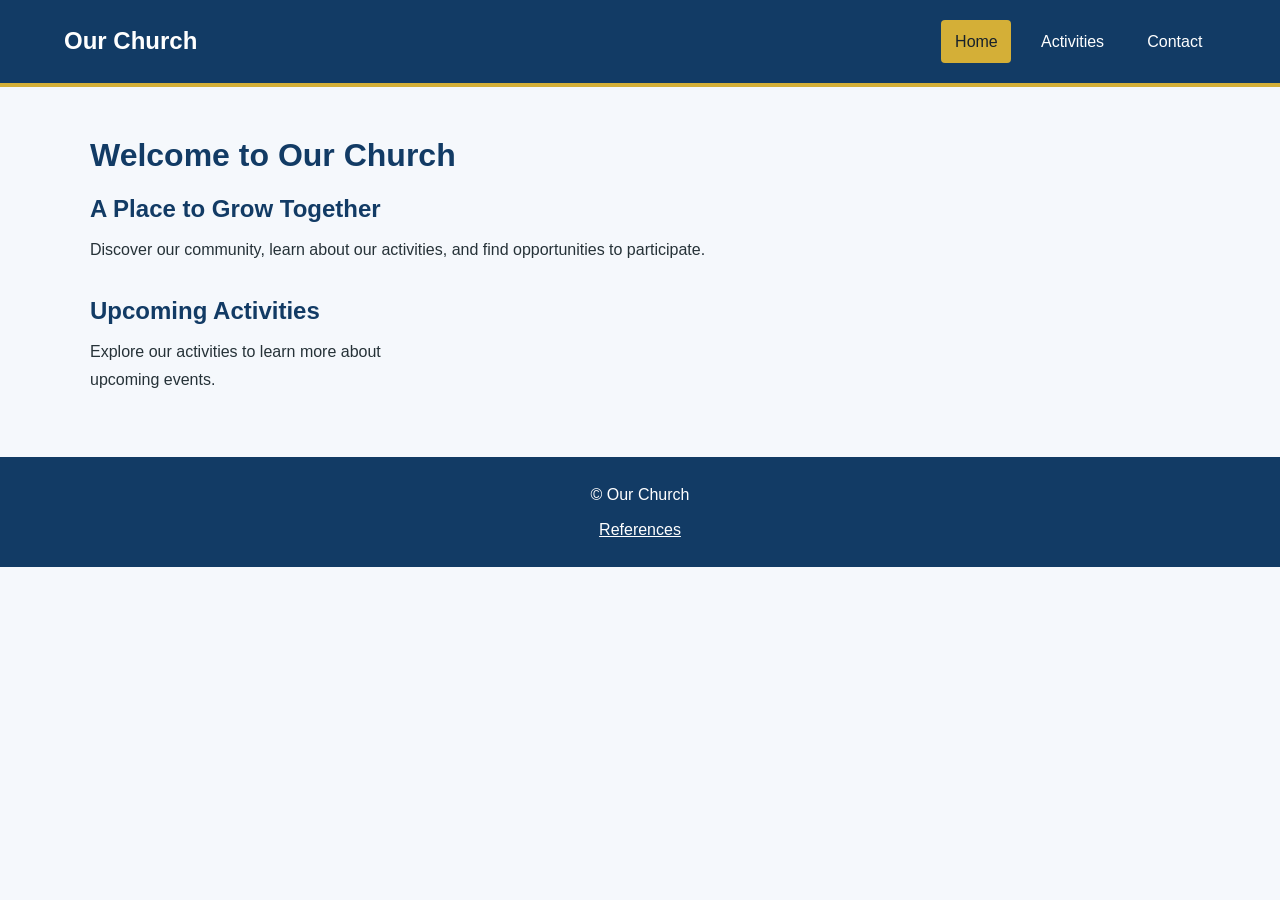
<file: index.html>
<!DOCTYPE html><html lang="en">
<head>
    <meta charset="UTF-8">
    <meta name="viewport" content="width=device-width, initial-scale=1.0">
    <meta name="description" content="Learn about our church, community, activities, and upcoming events.">
    <meta name="author" content="Your Name">
    <title>Home | Church Website</title><link rel="stylesheet" href="styles/site.css">
<script src="scripts/main.js" defer></script>

</head><body>
    <header>
        <a href="index.html" class="site-name">Our Church</a>    <nav aria-label="Main navigation">
        <ul>
            <li><a href="index.html" aria-current="page">Home</a></li>
            <li><a href="activities.html">Activities</a></li>
            <li><a href="contact.html">Contact</a></li>
        </ul>
    </nav>
</header>

<main>
    <h1>Welcome to Our Church</h1>

    <section>
        <h2>A Place to Grow Together</h2>
        <p>
            Discover our community, learn about our activities,
            and find opportunities to participate.
        </p>
    </section>

    <section>
        <h2>Upcoming Activities</h2>
        <div id="upcoming-activities">
            <p>Explore our activities to learn more about upcoming events.</p>
        </div>
    </section>
</main>

<footer>
    <p>&copy; <span id="current-year"></span> Our Church</p>
    <a href="references.html">References</a>
</footer>

</body>
</html>
</file>
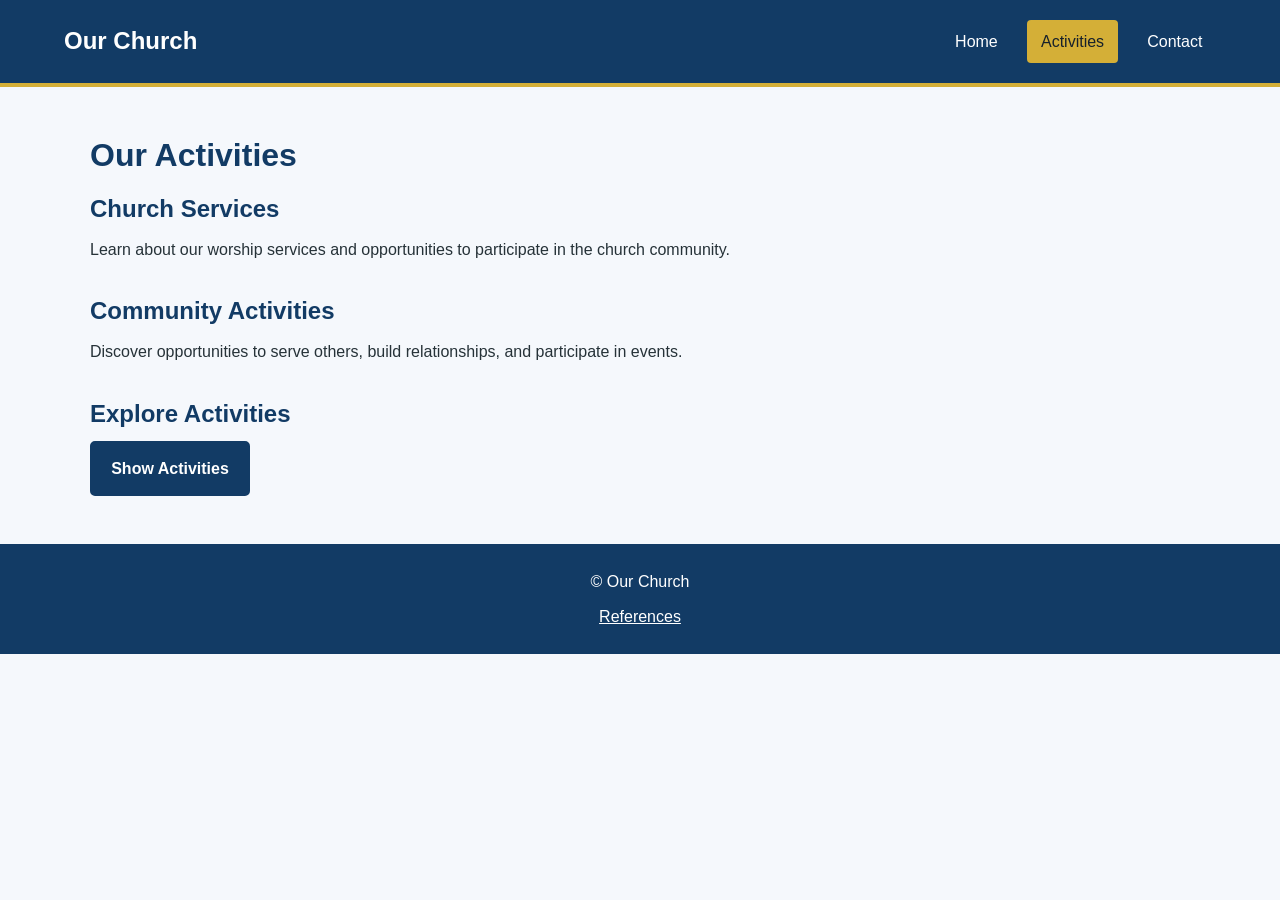
<file: activities.html>
<!DOCTYPE html><html lang="en">
<head>
    <meta charset="UTF-8">
    <meta name="viewport" content="width=device-width, initial-scale=1.0">
    <meta name="description" content="Explore our church activities, services, and community events.">
    <title>Activities | Church Website</title><link rel="stylesheet" href="styles/site.css">
<script src="scripts/main.js" defer></script>

</head><body>
    <header>
        <a href="index.html" class="site-name">Our Church</a>    <nav aria-label="Main navigation">
        <ul>
            <li><a href="index.html">Home</a></li>
            <li><a href="activities.html" aria-current="page">Activities</a></li>
            <li><a href="contact.html">Contact</a></li>
        </ul>
    </nav>
</header>

<main>
    <h1>Our Activities</h1>

    <section>
        <h2>Church Services</h2>
        <p>
            Learn about our worship services and opportunities
            to participate in the church community.
        </p>
    </section>

    <section>
        <h2>Community Activities</h2>
        <p>
            Discover opportunities to serve others,
            build relationships, and participate in events.
        </p>
    </section>

    <section>
        <h2>Explore Activities</h2>
        <button id="show-activities" type="button">
            Show Activities
        </button>

        <div id="activity-list" aria-live="polite"></div>
    </section>
</main>

<footer>
    <p>&copy; <span id="current-year"></span> Our Church</p>
    <a href="references.html">References</a>
</footer>

</body>
</html>
</file>
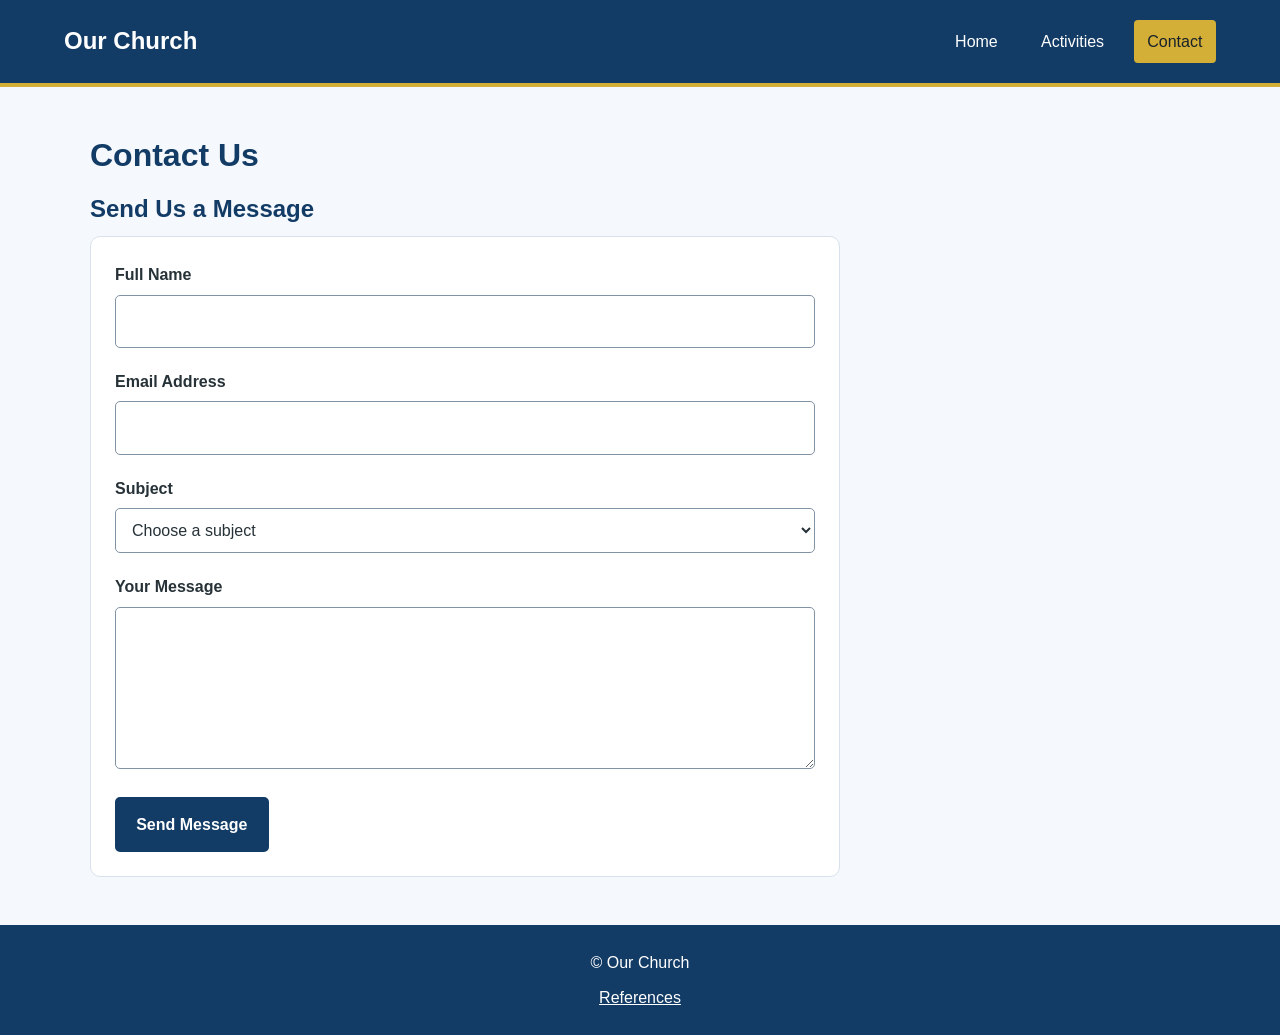
<file: contact.html>
<!DOCTYPE html><html lang="en">
<head>
    <meta charset="UTF-8">
    <meta name="viewport" content="width=device-width, initial-scale=1.0">
    <meta name="description" content="Contact our church and send us a message.">
    <title>Contact | Church Website</title><link rel="stylesheet" href="styles/site.css">
<script src="scripts/main.js" defer></script>

</head><body>
    <header>
        <a href="index.html" class="site-name">Our Church</a>    <nav aria-label="Main navigation">
        <ul>
            <li><a href="index.html">Home</a></li>
            <li><a href="activities.html">Activities</a></li>
            <li><a href="contact.html" aria-current="page">Contact</a></li>
        </ul>
    </nav>
</header>

<main>
    <h1>Contact Us</h1>

    <section>
        <h2>Send Us a Message</h2>

        <form id="contact-form">
            <div>
                <label for="fullname">Full Name</label>
                <input
                    type="text"
                    id="fullname"
                    name="fullname"
                    autocomplete="name"
                    required>
            </div>

            <div>
                <label for="email">Email Address</label>
                <input
                    type="email"
                    id="email"
                    name="email"
                    autocomplete="email"
                    required>
            </div>

            <div>
                <label for="subject">Subject</label>
                <select id="subject" name="subject" required>
                    <option value="">Choose a subject</option>
                    <option value="services">Church Services</option>
                    <option value="activities">Activities</option>
                    <option value="general">General Enquiry</option>
                </select>
            </div>

            <div>
                <label for="message">Your Message</label>
                <textarea
                    id="message"
                    name="message"
                    rows="5"
                    required></textarea>
            </div>

            <button type="submit">Send Message</button>
        </form>

        <p id="form-feedback" aria-live="polite"></p>
    </section>
</main>

<footer>
    <p>&copy; <span id="current-year"></span> Our Church</p>
    <a href="references.html">References</a>
</footer>

</body>
</html>
</file>
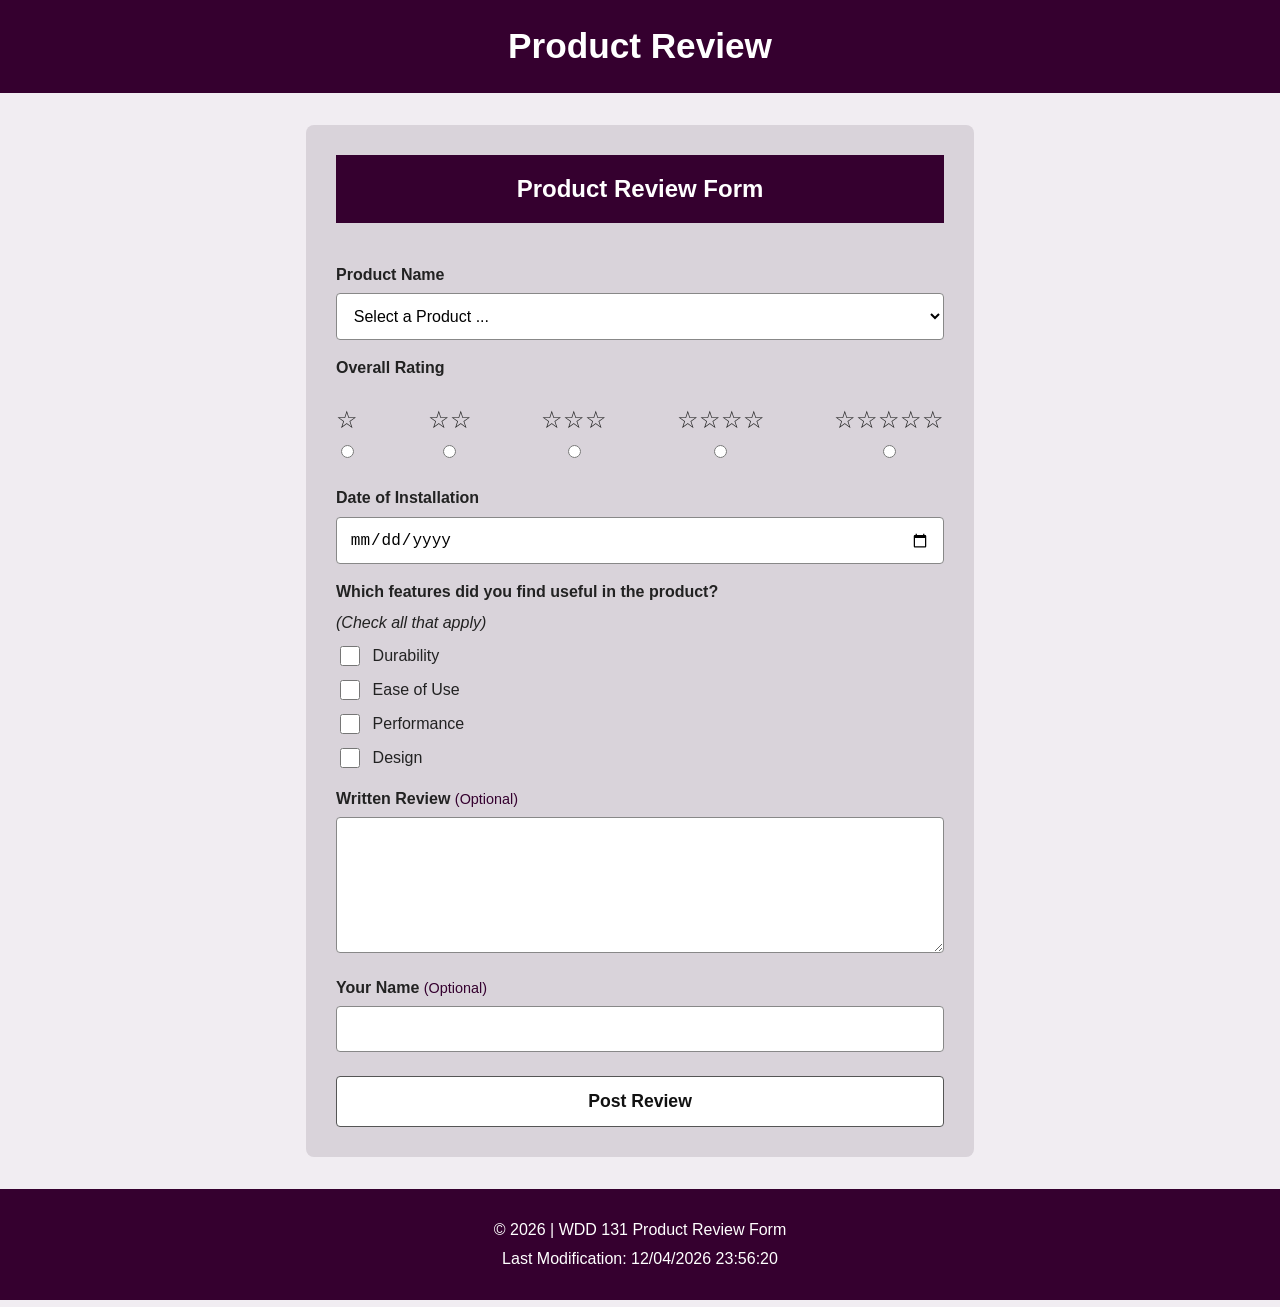
<file: form.html>
<!DOCTYPE html>
<html lang="en">
<head>
    <meta charset="UTF-8">
    <meta name="viewport" content="width=device-width, initial-scale=1.0">
    <meta name="description" content="Product Review Form for WDD 131">
    <meta name="author" content="Your Name">
    <title>Product Review Form</title>
    <link rel="stylesheet" href="styles/form.css">
    <script src="scripts/form.js" defer></script>
    <style>
body {
    background-color: #f1edf2;
}

header {
    background-color: #35002f;
    color: white;
    text-align: center;
    padding: 20px;
}

form {
    background-color: #d9d3da;
    padding: 30px;
}
</style>
</head>

<body>
    <header>
        <h1>Product Review</h1>
    </header>

    <main>
        <form method="get" action="review.html">

            <fieldset>
                <legend>Product Review Form</legend>

                <!-- Product Name -->
                <label for="productName">Product Name</label>
                <select id="productName" name="productName" required>
                    <option value="" disabled selected>
                        Select a Product ...
                    </option>
                </select>

                <!-- Overall Rating -->
                <label>Overall Rating</label>
                <div class="rating">
                    <label for="rating1">
                        <span>☆</span>
                        <input type="radio" id="rating1" name="rating" value="1" required>
                    </label>

                    <label for="rating2">
                        <span>☆☆</span>
                        <input type="radio" id="rating2" name="rating" value="2" required>
                    </label>

                    <label for="rating3">
                        <span>☆☆☆</span>
                        <input type="radio" id="rating3" name="rating" value="3" required>
                    </label>

                    <label for="rating4">
                        <span>☆☆☆☆</span>
                        <input type="radio" id="rating4" name="rating" value="4" required>
                    </label>

                    <label for="rating5">
                        <span>☆☆☆☆☆</span>
                        <input type="radio" id="rating5" name="rating" value="5" required>
                    </label>
                </div>

                <!-- Date of Installation -->
                <label for="installationDate">Date of Installation</label>
                <input
                    type="date"
                    id="installationDate"
                    name="installationDate"
                    required
                >

                <!-- Useful Features -->
                <label>Which features did you find useful in the product?</label>
                <em>(Check all that apply)</em>

                <div class="features">
                    <label for="durability">
                        <input
                            type="checkbox"
                            id="durability"
                            name="features"
                            value="Durability"
                        >
                        Durability
                    </label>

                    <label for="easeOfUse">
                        <input
                            type="checkbox"
                            id="easeOfUse"
                            name="features"
                            value="Ease of Use"
                        >
                        Ease of Use
                    </label>

                    <label for="performance">
                        <input
                            type="checkbox"
                            id="performance"
                            name="features"
                            value="Performance"
                        >
                        Performance
                    </label>

                    <label for="design">
                        <input
                            type="checkbox"
                            id="design"
                            name="features"
                            value="Design"
                        >
                        Design
                    </label>
                </div>

                <!-- Written Review -->
                <label for="writtenReview">
                    Written Review
                    <span class="optional">(Optional)</span>
                </label>

                <textarea
                    id="writtenReview"
                    name="writtenReview"
                    rows="6"
                ></textarea>

                <!-- User Name -->
                <label for="userName">
                    Your Name
                    <span class="optional">(Optional)</span>
                </label>

                <input
                    type="text"
                    id="userName"
                    name="userName"
                >

                <!-- Submit -->
                <input type="submit" value="Post Review">

            </fieldset>
        </form>
    </main>

    <footer>
        <p>
            &copy; 2026 | WDD 131 Product Review Form
        </p>
        <p>
            Last Modification:
            <span id="lastModified"></span>
        </p>
    </footer>
</body>
</html>
</file>
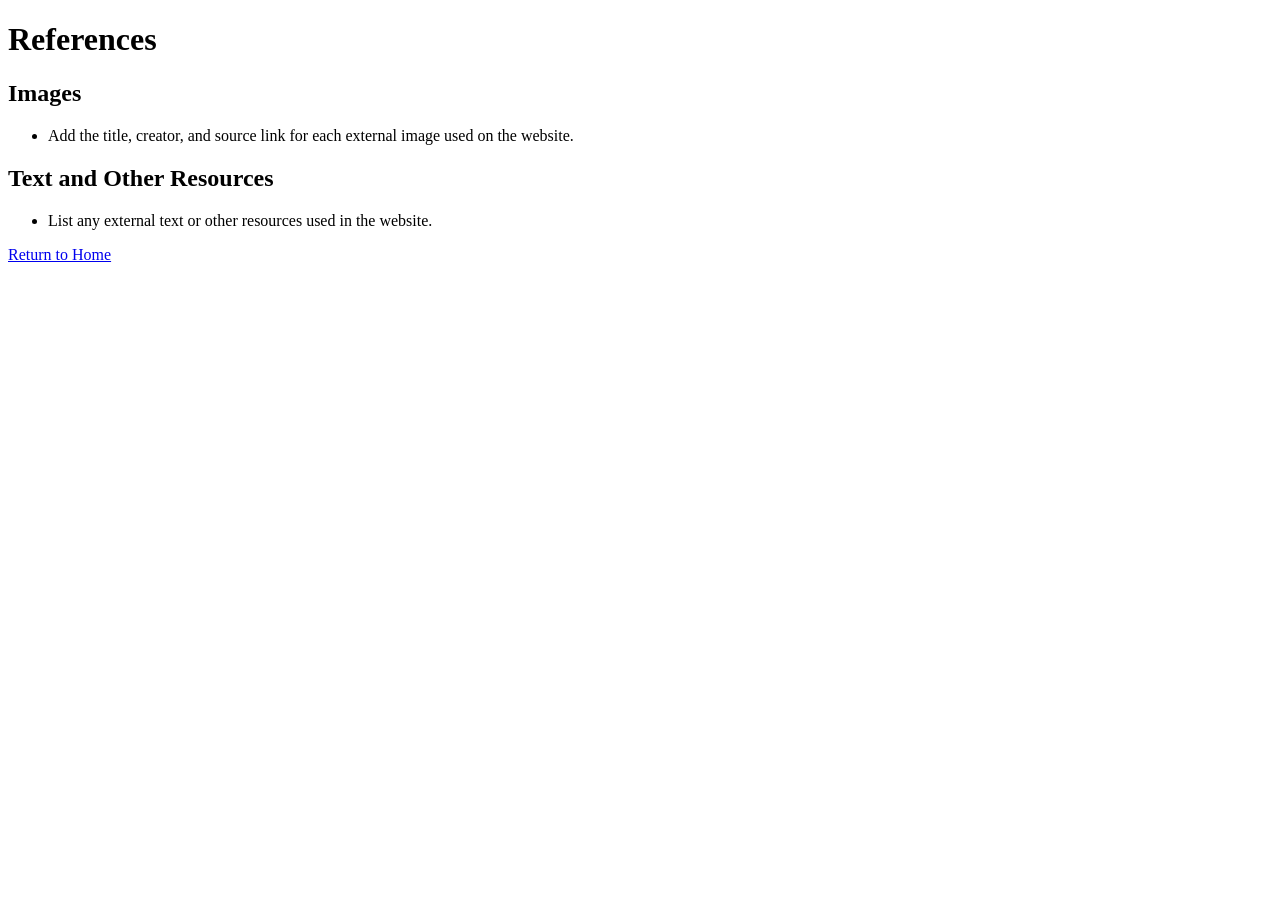
<file: references.html>
<!DOCTYPE html><html lang="en">
<head>
    <meta charset="UTF-8">
    <meta name="viewport" content="width=device-width, initial-scale=1.0">
    <title>References | Church Website</title>
</head><body>
    <main>
        <h1>References</h1>    <h2>Images</h2>
    <ul>
        <li>
            Add the title, creator, and source link for each
            external image used on the website.
        </li>
    </ul>

    <h2>Text and Other Resources</h2>
    <ul>
        <li>
            List any external text or other resources used
            in the website.
        </li>
    </ul>

    <p><a href="index.html">Return to Home</a></p>
</main>

</body>
</html>
</file>
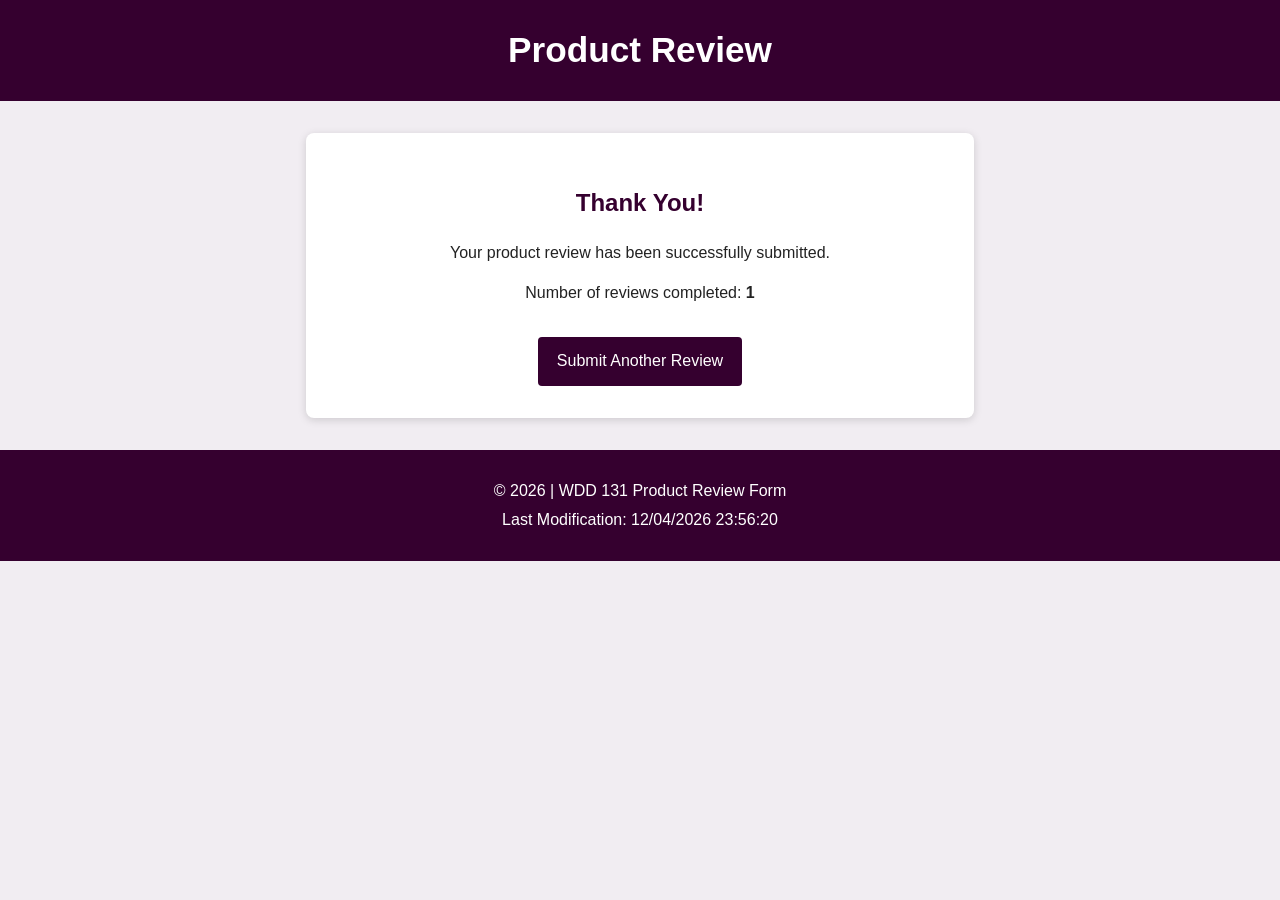
<file: review.html>
<!DOCTYPE html>
<html lang="en">
<head>
    <meta charset="UTF-8">
    <meta name="viewport" content="width=device-width, initial-scale=1.0">
    <meta name="description" content="Product Review Confirmation">
    <meta name="author" content="Your Name">
    <title>Review Submitted</title>
    <link rel="stylesheet" href="styles/form.css">
</head>

<body>
    <header>
        <h1>Product Review</h1>
    </header>

    <main>
        <section class="confirmation">
            <h2>Thank You!</h2>

            <p>
                Your product review has been successfully submitted.
            </p>

            <p>
                Number of reviews completed:
                <strong id="reviewCount">0</strong>
            </p>

            <a href="form.html" class="button">
                Submit Another Review
            </a>
        </section>
    </main>

    <footer>
        <p>
            &copy; 2026 | WDD 131 Product Review Form
        </p>

        <p>
            Last Modification:
            <span id="lastModified"></span>
        </p>
    </footer>

    <script>
        let reviewCount = Number(localStorage.getItem("reviewCount")) || 0;

        reviewCount++;

        localStorage.setItem("reviewCount", reviewCount);

        document.querySelector("#reviewCount").textContent = reviewCount;

        document.querySelector("#lastModified").textContent =
            document.lastModified;
    </script>
</body>
</html>
</file>
<file: styles/site.css>
/* ========================================
CHURCH COMMUNITY WEBSITE
WDD 131 WEEK 06 PROJECT
======================================== */

/* CSS RESET */

* {
  margin: 0;
  padding: 0;
  box-sizing: border-box;
  }

:root {
--primary-color: #123b65;
--secondary-color: #1f5b91;
--accent-color: #d4af37;
--background-color: #f5f8fc;
--white-color: #ffffff;
--text-color: #263238;
--border-color: #d9e2ec;
}

/* GENERAL STYLES */

body {
font-family: Arial, Helvetica, sans-serif;
line-height: 1.7;
color: var(--text-color);
background-color: var(--background-color);
}

img {
display: block;
max-width: 100%;
height: auto;
}

a {
color: var(--secondary-color);
}

a:hover {
color: var(--primary-color);
}

button,
input,
select,
textarea {
font: inherit;
}

button {
cursor: pointer;
}

/* HEADER */

header {
background-color: var(--primary-color);
color: var(--white-color);
padding: 1.25rem 5%;
border-bottom: 4px solid var(--accent-color);
}

header h1 {
font-size: 1.8rem;
text-align: center;
margin-bottom: 1rem;
}

.site-name {
display: block;
color: var(--white-color);
text-align: center;
text-decoration: none;
font-size: 1.5rem;
font-weight: bold;
}

.site-name:hover {
color: var(--accent-color);
}

/* NAVIGATION */

nav ul {
display: flex;
flex-wrap: wrap;
justify-content: center;
gap: 0.75rem;
list-style: none;
}

nav a {
display: block;
color: var(--white-color);
text-decoration: none;
padding: 0.5rem 0.85rem;
border-radius: 4px;
}

nav a:hover,
nav a[aria-current="page"] {
background-color: var(--accent-color);
color: #17212b;
}

/* MAIN CONTENT */

main {
width: min(1100px, 92%);
margin: 2rem auto;
}

h1,
h2,
h3 {
color: var(--primary-color);
line-height: 1.3;
}

h1 {
margin-bottom: 1rem;
}

h2 {
margin-bottom: 0.75rem;
}

p {
margin-bottom: 1rem;
}

/* SECTIONS AND CARDS */

section {
margin-bottom: 2rem;
}

.card {
background-color: var(--white-color);
padding: 1.5rem;
margin-bottom: 1.25rem;
border: 1px solid var(--border-color);
border-radius: 10px;
box-shadow: 0 3px 10px rgb(0 0 0 / 7%);
}

.card h2,
.card h3 {
margin-bottom: 0.75rem;
}

.card img {
width: 100%;
border-radius: 6px;
margin-bottom: 1rem;
}

/* BUTTONS AND LINKS */

.button,
button {
display: inline-block;
background-color: var(--primary-color);
color: var(--white-color);
padding: 0.75rem 1.2rem;
border: 2px solid var(--primary-color);
border-radius: 5px;
text-decoration: none;
font-weight: bold;
}

.button:hover,
button:hover {
background-color: var(--accent-color);
border-color: var(--accent-color);
color: #17212b;
}

a:focus-visible,
button:focus-visible,
input:focus-visible,
select:focus-visible,
textarea:focus-visible {
outline: 3px solid var(--accent-color);
outline-offset: 3px;
}

/* EVENTS */

#activity-list,
#upcoming-activities {
display: grid;
grid-template-columns: 1fr;
gap: 1rem;
}

.event-card {
background-color: var(--white-color);
border-left: 5px solid var(--accent-color);
border-radius: 6px;
padding: 1.25rem;
box-shadow: 0 2px 8px rgb(0 0 0 / 6%);
}

.event-card h2,
.event-card h3 {
margin-bottom: 0.5rem;
}

.event-category {
display: inline-block;
background-color: #e5eef8;
color: #123b65;
padding: 0.2rem 0.6rem;
border-radius: 4px;
margin-bottom: 0.5rem;
font-size: 0.9rem;
}

/* FORMS */

form {
background-color: var(--white-color);
padding: 1.5rem;
border: 1px solid var(--border-color);
border-radius: 10px;
}

form div {
margin-bottom: 1.25rem;
}

label {
display: block;
font-weight: bold;
margin-bottom: 0.4rem;
}

input,
select,
textarea {
width: 100%;
padding: 0.75rem;
border: 1px solid #8293a5;
border-radius: 5px;
background-color: var(--white-color);
color: var(--text-color);
}

textarea {
resize: vertical;
}

#form-feedback {
margin-top: 1rem;
font-weight: bold;
}

.success-message {
color: #176b35;
}

.error-message {
color: #a32020;
}

/* FOOTER */

footer {
background-color: var(--primary-color);
color: var(--white-color);
text-align: center;
padding: 1.5rem;
margin-top: 3rem;
}

footer p {
margin-bottom: 0.5rem;
}

footer a {
color: var(--white-color);
}

footer a:hover {
color: var(--accent-color);
}

/* REFERENCES PAGE */

.references-list {
padding-left: 1.5rem;
}

.references-list li {
margin-bottom: 0.75rem;
}

/* RESPONSIVE DESIGN: TABLETS AND COMPUTERS */

@media screen and (min-width: 650px) {
header {
display: flex;
justify-content: space-between;
align-items: center;
gap: 1.5rem;
}

header h1 {
    text-align: left;
    margin-bottom: 0;
}

.site-name {
    text-align: left;
}

nav ul {
    gap: 1rem;
}

#activity-list,
#upcoming-activities {
    grid-template-columns: repeat(2, minmax(0, 1fr));
}

.card-grid {
    display: grid;
    grid-template-columns: repeat(2, minmax(0, 1fr));
    gap: 1.25rem;
}

}

/* RESPONSIVE DESIGN: LARGE SCREENS */

@media screen and (min-width: 950px) {
main {
margin-top: 3rem;
margin-bottom: 3rem;
}

#activity-list,
#upcoming-activities {
    grid-template-columns: repeat(3, minmax(0, 1fr));
}

.card-grid {
    grid-template-columns: repeat(3, minmax(0, 1fr));
}

form {
    max-width: 750px;
}

}

/* REDUCED MOTION ACCESSIBILITY */

@media (prefers-reduced-motion: reduce) {
*,
*::before,
*::after {
scroll-behavior: auto !important;
animation-duration: 0.01ms !important;
transition-duration: 0.01ms !important;
}
}
</file>
<file: styles/form.css>
/* =========================
   General Styles
========================= */

* {
    box-sizing: border-box;
}

body {
    margin: 0;
    font-family: Arial, Helvetica, sans-serif;
    background-color: #f1edf2;
    color: #222;
    line-height: 1.5;
}

header {
    background-color: #35002f;
    color: white;
    text-align: center;
    padding: 1.5rem;
}

header h1 {
    margin: 0;
    font-size: 2rem;
}

main {
    max-width: 700px;
    margin: 2rem auto;
    padding: 0 1rem;
}

/* =========================
   Form
========================= */

form {
    background-color: #d9d3da;
    padding: 1.5rem;
    border-radius: 8px;
}

fieldset {
    border: 0;
    padding: 0;
    margin: 0;
}

legend {
    background-color: #35002f;
    color: white;
    font-size: 1.5rem;
    font-weight: bold;
    text-align: center;
    width: 100%;
    padding: 1rem;
    margin-bottom: 1.5rem;
}

label {
    display: block;
    font-weight: bold;
    margin-top: 1rem;
    margin-bottom: 0.4rem;
}

.optional {
    color: #35002f;
    font-weight: normal;
    font-size: 0.9rem;
}

select,
input[type="date"],
input[type="text"],
textarea {
    width: 100%;
    padding: 0.8rem;
    border: 1px solid #888;
    border-radius: 4px;
    background-color: white;
    font-size: 1rem;
}

select:focus,
input:focus,
textarea:focus {
    outline: 3px solid #8d4a91;
}

/* =========================
   Rating
========================= */

.rating {
    display: flex;
    justify-content: space-between;
    gap: 0.5rem;
}

.rating label {
    text-align: center;
    font-weight: normal;
    cursor: pointer;
}

.rating span {
    display: block;
    font-size: 1.5rem;
}

.rating input {
    display: block;
    margin: 0.4rem auto;
    width: auto;
}

/* =========================
   Features
========================= */

.features label {
    display: flex;
    align-items: center;
    gap: 0.6rem;
    font-weight: normal;
    margin: 0.5rem 0;
}

.features input {
    width: 20px;
    height: 20px;
}

/* =========================
   Submit Button
========================= */

input[type="submit"] {
    width: 100%;
    margin-top: 1.5rem;
    padding: 0.9rem;
    border: 1px solid #555;
    border-radius: 4px;
    background-color: white;
    color: #111;
    font-size: 1.1rem;
    font-weight: bold;
    cursor: pointer;
}

input[type="submit"]:hover {
    background-color: #35002f;
    color: white;
}

/* =========================
   Confirmation Page
========================= */

.confirmation {
    background-color: white;
    padding: 2rem;
    border-radius: 8px;
    text-align: center;
    box-shadow: 0 2px 8px rgba(0, 0, 0, 0.15);
}

.confirmation h2 {
    color: #35002f;
}

.button {
    display: inline-block;
    margin-top: 1rem;
    padding: 0.8rem 1.2rem;
    background-color: #35002f;
    color: white;
    text-decoration: none;
    border-radius: 4px;
}

.button:hover {
    background-color: #5a0751;
}

/* =========================
   Footer
========================= */

footer {
    background-color: #35002f;
    color: white;
    text-align: center;
    padding: 1.5rem;
    margin-top: 2rem;
}

footer p {
    margin: 0.3rem;
}

/* =========================
   Desktop
========================= */

@media screen and (min-width: 600px) {

    main {
        max-width: 700px;
    }

    form {
        padding: 2rem;
    }

    header h1 {
        font-size: 2.2rem;
    }
}
</file>
